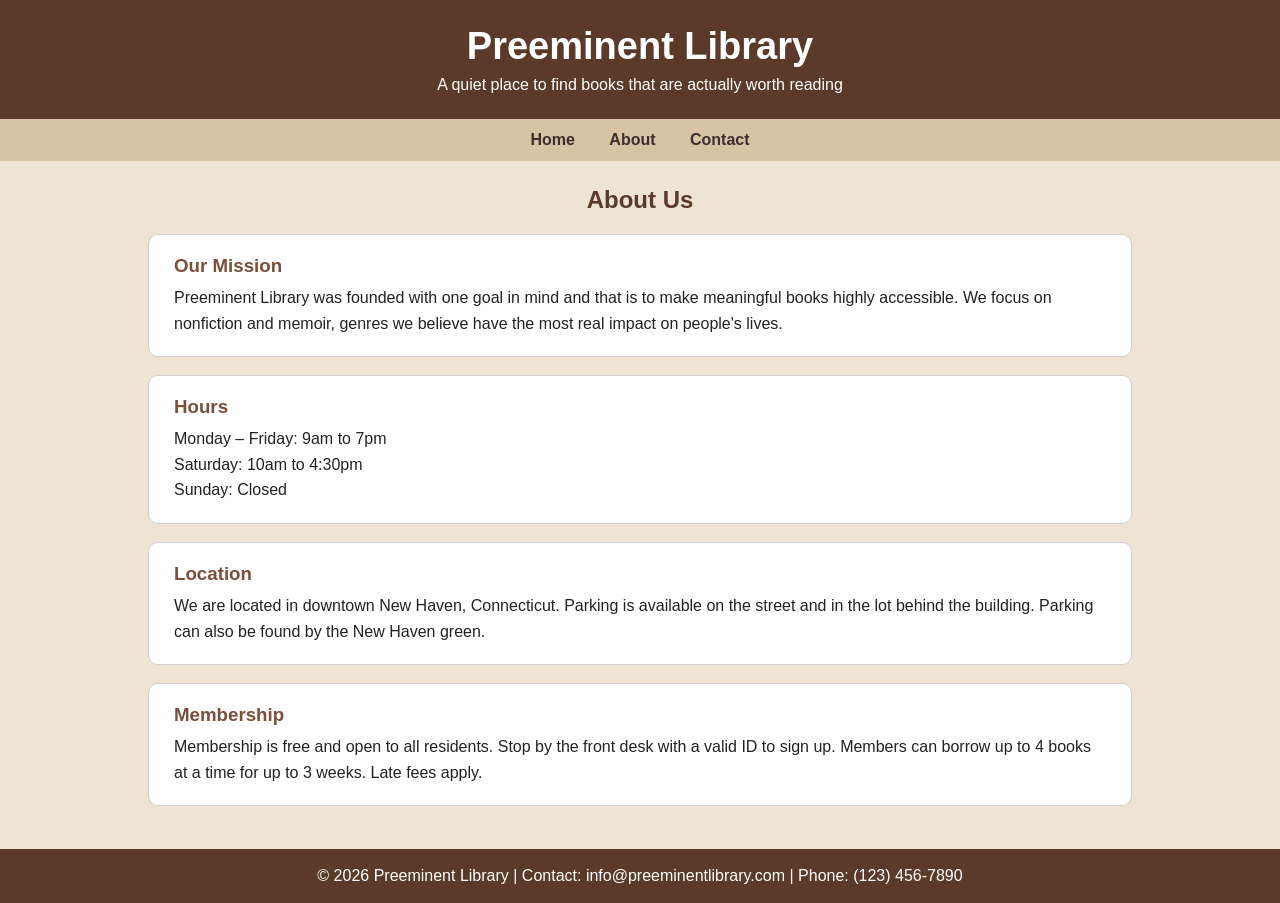
<file: about.html>
<!DOCTYPE html>
<html lang="en">
  <head>
    <meta charset="UTF-8" />
    <title>About - Preeminent Library</title>
    <link rel="stylesheet" href="styles.css" />
  </head>
  <body>

    <header>
      <h1>Preeminent Library</h1>
      <p>A quiet place to find books that are actually worth reading</p>
    </header>

    <nav>
      <a href="index.html">Home</a>
      <a href="about.html">About</a>
      <a href="contact.html">Contact</a>
    </nav>

    <section class="about-section">
      <h2>About Us</h2>

      <div class="info-block">
        <h3>Our Mission</h3>
        <p>
          Preeminent Library was founded with one goal in mind and that is to make
          meaningful books highly accessible. We focus
          on nonfiction and memoir, genres we believe have the most real
          impact on people's lives.
        </p>
      </div>

      <div class="info-block">
        <h3>Hours</h3>
        <p>
          Monday – Friday: 9am to 7pm <br />
          Saturday: 10am to 4:30pm <br />
          Sunday: Closed
        </p>
      </div>

      <div class="info-block">
        <h3>Location</h3>
        <p>
          We are located in downtown New Haven, Connecticut. Parking is
          available on the street and in the lot behind the building.
          Parking can also be found by the New Haven green.
        </p>
      </div>

      <div class="info-block">
        <h3>Membership</h3>
        <p>
          Membership is free and open to all residents. Stop by the front
          desk with a valid ID to sign up. Members can borrow up to 4 books
          at a time for up to 3 weeks. Late fees apply.
        </p>
      </div>

    </section>

    <footer>
      <p>&copy; 2026 Preeminent Library | Contact: info@preeminentlibrary.com | Phone: (123) 456-7890</p>
    </footer>

  </body>
</html>
</file>
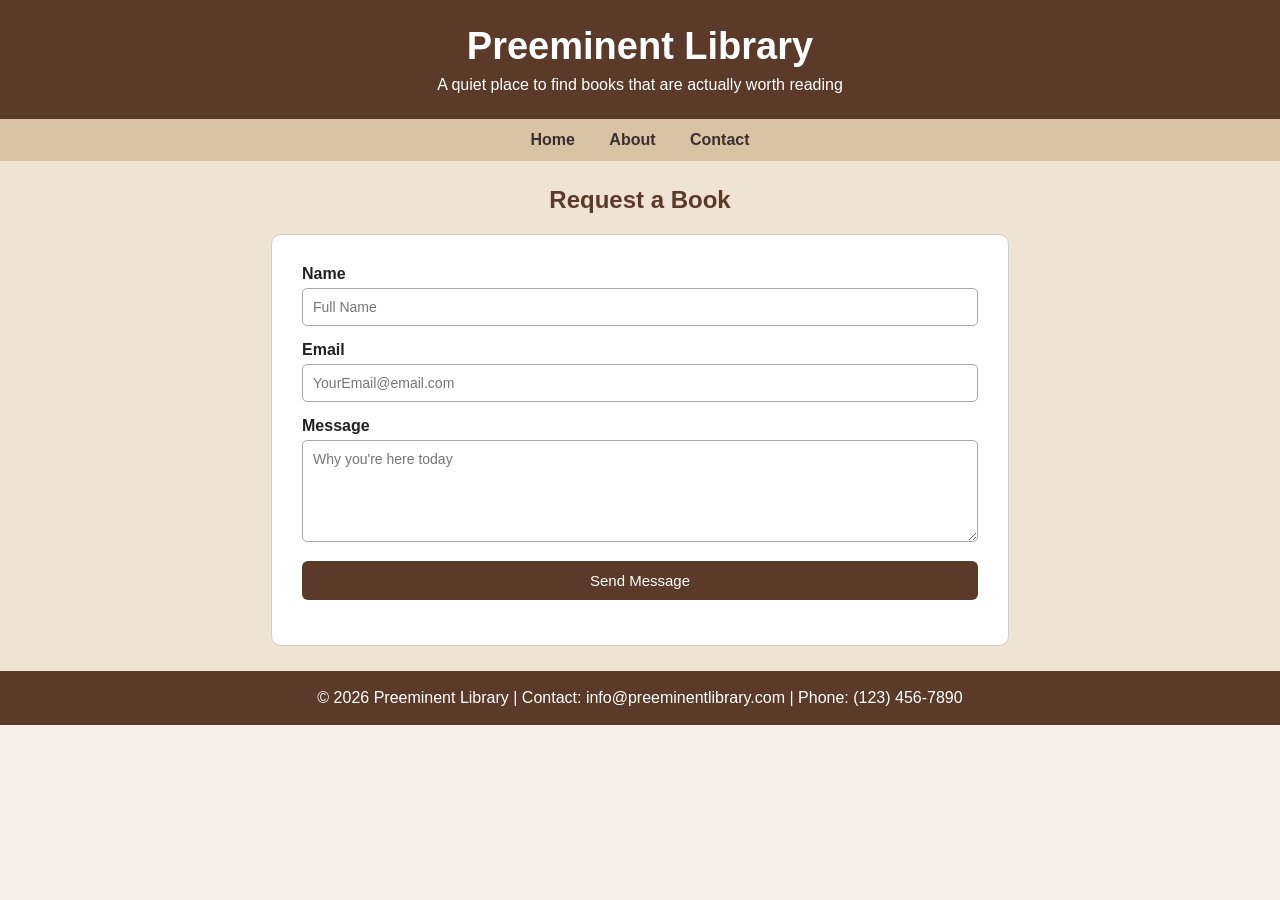
<file: contact.html>
<!DOCTYPE html>
<html lang="en">
  <head>
    <meta charset="UTF-8" />
    <title>Contact - Preeminent Library</title>
    <link rel="stylesheet" href="styles.css" />
  </head>
  <body>

    <header>
      <h1>Preeminent Library</h1>
      <p>A quiet place to find books that are actually worth reading</p>
    </header>

    <nav>
      <a href="index.html">Home</a>
      <a href="about.html">About</a>
      <a href="contact.html">Contact</a>
    </nav>

    <section class="contact-section">
      <h2>Request a Book</h2>

      <div class="form-box">
        <form id="contactForm">

          <label for="name">Name</label>
          <input type="text" id="name" placeholder="Full Name" />

          <label for="email">Email</label>
          <input type="email" id="email" placeholder="YourEmail@email.com" />

          <label for="message">Message</label>
          <textarea id="message" rows="5" placeholder="Why you're here today"></textarea>

          <button type="submit">Send Message</button>

        </form>

        <p id="result"></p>
      </div>

    </section>

    <footer>
      <p>&copy; 2026 Preeminent Library | Contact: info@preeminentlibrary.com | Phone: (123) 456-7890</p>
    </footer>

    <script>
      const form = document.getElementById("contactForm");
      const result = document.getElementById("result");

      form.addEventListener("submit", function (event) {
        event.preventDefault();

        const name = document.getElementById("name").value;

        result.textContent = "Thank you " + name + "! Your message was received.";
      });
    </script>

  </body>
</html>
</file>
<file: styles.css>
/* general formatting */
* {
  margin: 0;
  padding: 0;
  box-sizing: border-box;
}

body {
  font-family: Arial, Helvetica, sans-serif;
  background-color: #f5f1ea;
  color: #222;
}

/* header */
header {
  background-color: #5b3a29;
  color: white;
  text-align: center;
  padding: 25px;
}

header h1 {
  font-size: 38px;
  margin-bottom: 8px;
}

header p {
  font-size: 16px;
}

/* nav */
nav {
  background-color: #d8c3a5;
  text-align: center;
  padding: 12px;
}

nav a {
  margin: 0 15px;
  color: #3b2f2f;
  text-decoration: none;
  font-weight: bold;
}

nav a:hover {
  text-decoration: underline;
}

/* general section padding formatting */
section {
  padding: 25px;
}

section h2 {
  color: #5b3a29;
  text-align: center;
  margin-bottom: 20px;
}

/* book boxes */
.book-card {
  background-color: white;
  padding: 18px;
  margin: 20px auto;
  width: 80%;
  border: 1px solid #d0d0d0;
  border-radius: 10px;
}

.book-card h2 {
  color: #7a4f3b;
  text-align: left;
  margin-bottom: 10px;
}

.book-card img {
  border-radius: 10px;
  border: 3px solid #7a4f3b;
}

.book-card p {
  line-height: 1.6;
  margin-top: 10px;
}

.book-card a {
  color: #2b5d8a;
}

/* author section */
.authors-section {
  background-color: #efe4d4;
}

.author {
  text-align: center;
  margin-bottom: 30px;
}

.author h3 {
  color: #7a4f3b;
  margin-bottom: 10px;
}

.author img {
  border-radius: 50%;
  border: 4px solid #7a4f3b;
  object-fit: cover;
}

.author p {
  width: 70%;
  margin: 10px auto;
  line-height: 1.6;
}

/* book details table */
.table-section {
  padding: 25px;
}

table {
  width: 85%;
  margin: 0 auto;
  border-collapse: collapse;
  background-color: white;
}

th {
  background-color: #7a4f3b;
  color: white;
  border: 1px solid #bbb;
  padding: 10px;
}

td {
  border: 1px solid #bbb;
  padding: 10px;
}

/* about */
.about-section {
  background-color: #efe4d4;
}

.info-block {
  background-color: white;
  border: 1px solid #d0d0d0;
  border-radius: 10px;
  padding: 20px 25px;
  margin-bottom: 18px;
  width: 80%;
  margin-left: auto;
  margin-right: auto;
}

.info-block h3 {
  color: #7a4f3b;
  margin-bottom: 8px;
}

.info-block p {
  line-height: 1.6;
}

/* contact form */
.contact-section {
  background-color: #efe4d4;
}

.form-box {
  background-color: white;
  border: 1px solid #ccc;
  border-radius: 10px;
  padding: 30px;
  width: 60%;
  margin: 0 auto;
}

label {
  display: block;
  font-weight: bold;
  margin-bottom: 5px;
}

input, textarea {
  width: 100%;
  padding: 10px;
  margin-bottom: 15px;
  border: 1px solid #aaa;
  border-radius: 5px;
  font-family: Arial, Helvetica, sans-serif;
  font-size: 14px;
  box-sizing: border-box;
}

textarea {
  resize: vertical;
}

button {
  background-color: #5b3a29;
  color: white;
  padding: 11px 20px;
  border: none;
  border-radius: 6px;
  font-size: 15px;
  cursor: pointer;
  width: 100%;
}

button:hover {
  background-color: #3d2518;
}

#result {
  text-align: center;
  margin-top: 15px;
  font-weight: bold;
  color: #5b3a29;
}

/* map */
.map-section {
  text-align: center;
}

.map-section iframe {
  border: 3px solid #7a4f3b;
  border-radius: 10px;
  margin-top: 15px;
}

/* footer */
footer {
  background-color: #5b3a29;
  color: white;
  text-align: center;
  padding: 18px;
}

footer p {
  margin: 0;
}
</file>
